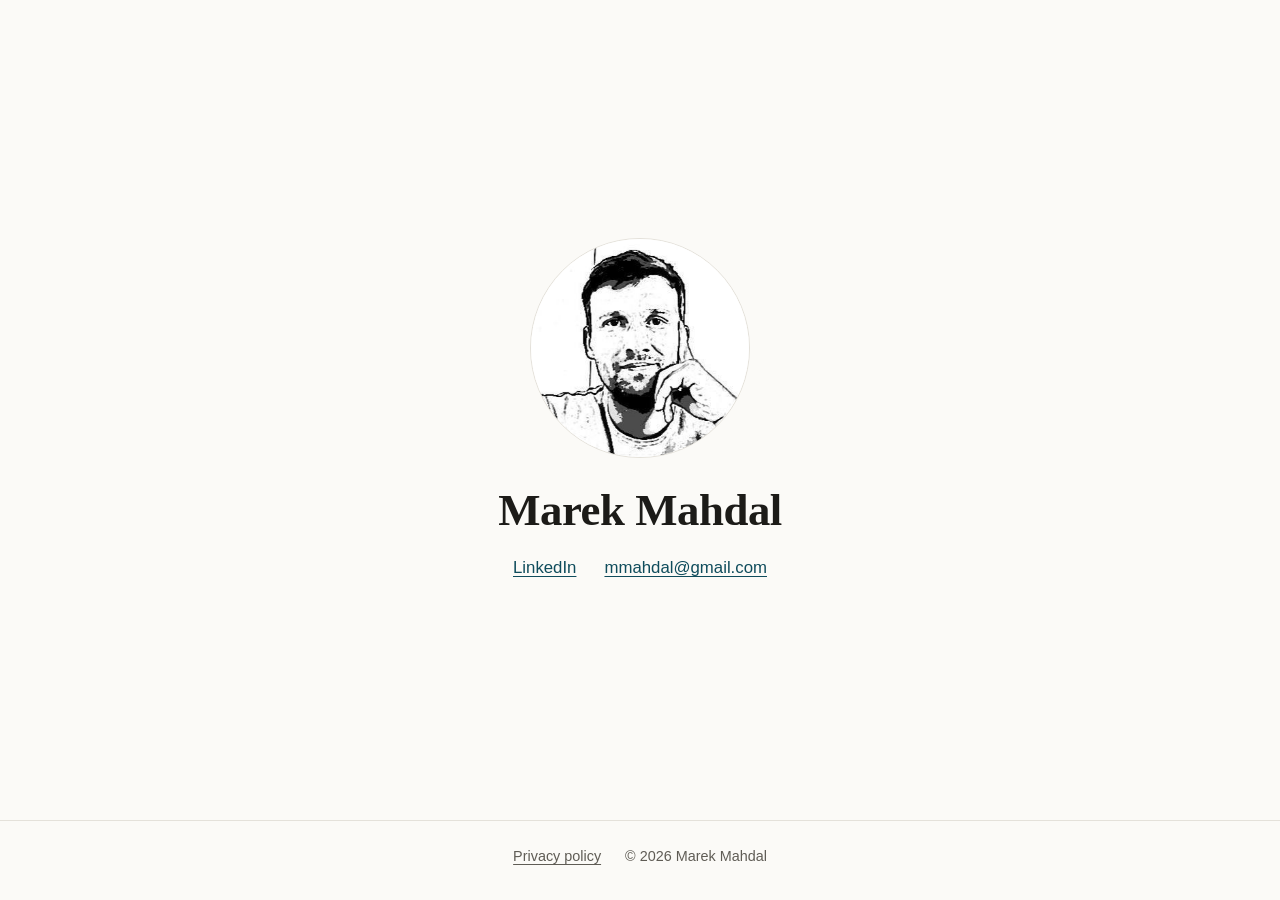
<file: index.html>
<!doctype html>
<html lang="en">
<head>
  <meta charset="utf-8">
  <meta name="viewport" content="width=device-width, initial-scale=1">
  <title>Marek Mahdal</title>
  <meta name="description" content="Marek Mahdal — personal page.">
  <meta name="robots" content="index,follow">
  <link rel="stylesheet" href="assets/style.css">
  <link rel="icon" href="assets/favicon.svg" type="image/svg+xml">
</head>
<body>

  <main class="card-page">
    <!-- Replace assets/photo.jpg with your photo (square, ~800x800 px recommended). -->
    <img class="portrait" src="assets/photo.jpg" alt="Portrait of Marek Mahdal" width="220" height="220">

    <h1>Marek Mahdal</h1>

    <ul class="links">
      <!-- TODO(Marek): add your LinkedIn profile slug after /in/ -->
      <li><a href="https://www.linkedin.com/in/" rel="me">LinkedIn</a></li>
      <li><a id="email" href="#">Email</a></li>
    </ul>
  </main>

  <footer class="site-footer">
    <a href="privacy.html">Privacy policy</a>
    <span>&copy; <span id="year">2026</span> Marek Mahdal</span>
  </footer>

  <script>
    // Email is assembled at runtime so it isn't present in the raw HTML for scrapers.
    // TODO(Marek): set user and domain. Example: user = 'hello', domain = 'marekmahdal.com'
    (function () {
      var user = 'mmahdal';
      var domain = 'gmail.com';
      var a = document.getElementById('email');
      a.href = 'mailto:' + user + '@' + domain;
      a.textContent = user + '@' + domain;
    })();
    document.getElementById('year').textContent = new Date().getFullYear();
  </script>
</body>
</html>
</file>
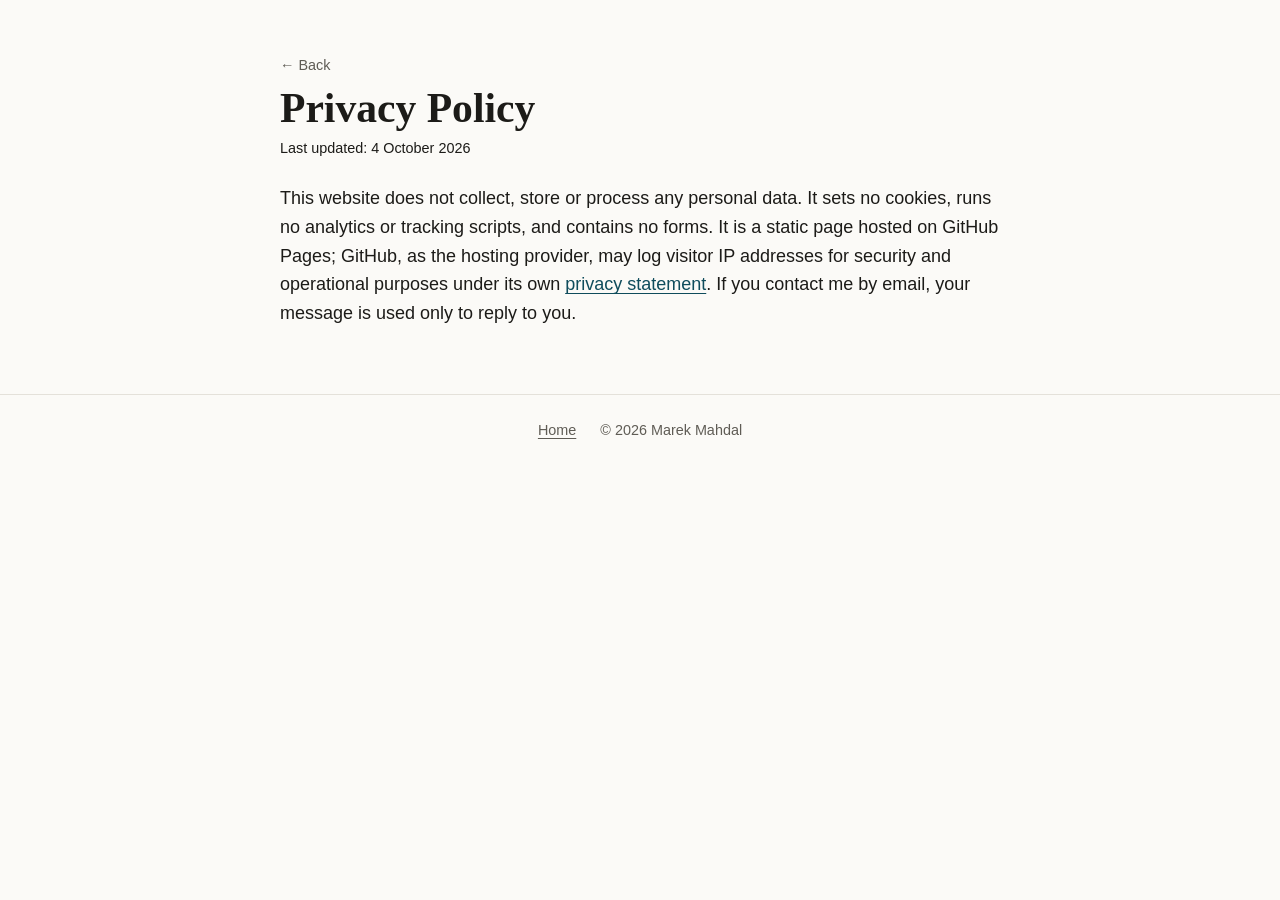
<file: privacy.html>
<!doctype html>
<html lang="en">
<head>
  <meta charset="utf-8">
  <meta name="viewport" content="width=device-width, initial-scale=1">
  <title>Privacy Policy — Marek Mahdal</title>
  <meta name="description" content="Privacy policy for marekmahdal.com.">
  <link rel="stylesheet" href="assets/style.css">
  <link rel="icon" href="assets/favicon.svg" type="image/svg+xml">
</head>
<body>

  <main class="prose">
    <p class="eyebrow"><a href="index.html">&larr; Back</a></p>
    <h1>Privacy Policy</h1>
    <p class="meta">Last updated: 4 October 2026</p>

    <p>
      This website does not collect, store or process any personal data. It sets no cookies, runs no
      analytics or tracking scripts, and contains no forms. It is a static page hosted on GitHub Pages;
      GitHub, as the hosting provider, may log visitor IP addresses for security and operational
      purposes under its own
      <a href="https://docs.github.com/en/site-policy/privacy-policies/github-general-privacy-statement" rel="noopener">privacy statement</a>.
      If you contact me by email, your message is used only to reply to you.
    </p>
  </main>

  <footer class="site-footer">
    <a href="index.html">Home</a>
    <span>&copy; <span id="year">2026</span> Marek Mahdal</span>
  </footer>
  <script>
    document.getElementById('year').textContent = new Date().getFullYear();
  </script>
</body>
</html>
</file>
<file: assets/style.css>
/* ------------------------------------------------------------------
   Marek Mahdal — site styles. Plain CSS, no build step.
   ------------------------------------------------------------------ */

:root {
  --bg: #fbfaf7;
  --text: #1c1b18;
  --text-muted: #5f5c55;
  --accent: #0f4c5c;
  --rule: #e4e1da;
  --font-sans: ui-sans-serif, -apple-system, "Segoe UI", Inter, Roboto, Helvetica, Arial, sans-serif;
  --font-serif: ui-serif, "Iowan Old Style", "Palatino Linotype", Georgia, serif;
  --gutter: clamp(16px, 4vw, 48px);
}

@media (prefers-color-scheme: dark) {
  :root {
    --bg: #15161a;
    --text: #ebe9e3;
    --text-muted: #a4a19a;
    --accent: #7fc6d4;
    --rule: #2b2e36;
  }
}

* { box-sizing: border-box; }

html, body { height: 100%; }

body {
  margin: 0;
  display: flex;
  flex-direction: column;
  background: var(--bg);
  color: var(--text);
  font-family: var(--font-sans);
  font-size: clamp(16px, 1.05vw + 12px, 18px);
  line-height: 1.6;
  -webkit-font-smoothing: antialiased;
}

a { color: var(--accent); text-decoration-thickness: 1px; text-underline-offset: 3px; }
a:hover { text-decoration-thickness: 2px; }

/* One-pager ----------------------------------------------------- */

.card-page {
  flex: 1;
  display: flex;
  flex-direction: column;
  align-items: center;
  justify-content: center;
  text-align: center;
  padding: clamp(40px, 8vh, 96px) var(--gutter);
}

.portrait {
  width: 220px;
  height: 220px;
  border-radius: 50%;
  object-fit: cover;
  border: 1px solid var(--rule);
  background: var(--rule);
}

.card-page h1 {
  margin: 28px 0 20px;
  font-family: var(--font-serif);
  font-weight: 600;
  font-size: clamp(1.9rem, 3vw + 0.8rem, 2.8rem);
  line-height: 1.1;
  letter-spacing: -0.01em;
}

.links {
  list-style: none;
  margin: 0;
  padding: 0;
  display: flex;
  flex-wrap: wrap;
  justify-content: center;
  gap: 8px 28px;
  font-size: 1.05rem;
}

/* Prose pages (privacy) ----------------------------------------- */

.prose {
  width: min(100% - 2 * var(--gutter), 720px);
  margin: 0 auto;
  padding: clamp(32px, 6vh, 72px) 0 48px;
}

.prose h1 {
  margin: 8px 0 4px;
  font-family: var(--font-serif);
  font-weight: 600;
  font-size: clamp(1.9rem, 3vw + 0.8rem, 2.6rem);
  line-height: 1.15;
}

.prose h2 {
  margin: 36px 0 10px;
  font-size: 1.15rem;
  font-weight: 600;
}

.prose p, .prose li { color: var(--text); }
.prose ul { padding-left: 1.2em; }
.prose li { margin: 4px 0; }

.eyebrow {
  margin: 0;
  font-size: 0.9rem;
}
.eyebrow a { color: var(--text-muted); text-decoration: none; }
.eyebrow a:hover { color: var(--text); }

.meta { margin: 0 0 24px; color: var(--text-muted); font-size: 0.9rem; }

/* Footer -------------------------------------------------------- */

.site-footer {
  display: flex;
  flex-wrap: wrap;
  justify-content: center;
  gap: 8px 24px;
  padding: 24px var(--gutter) 32px;
  border-top: 1px solid var(--rule);
  color: var(--text-muted);
  font-size: 0.9rem;
}
.site-footer a { color: var(--text-muted); }
</file>
